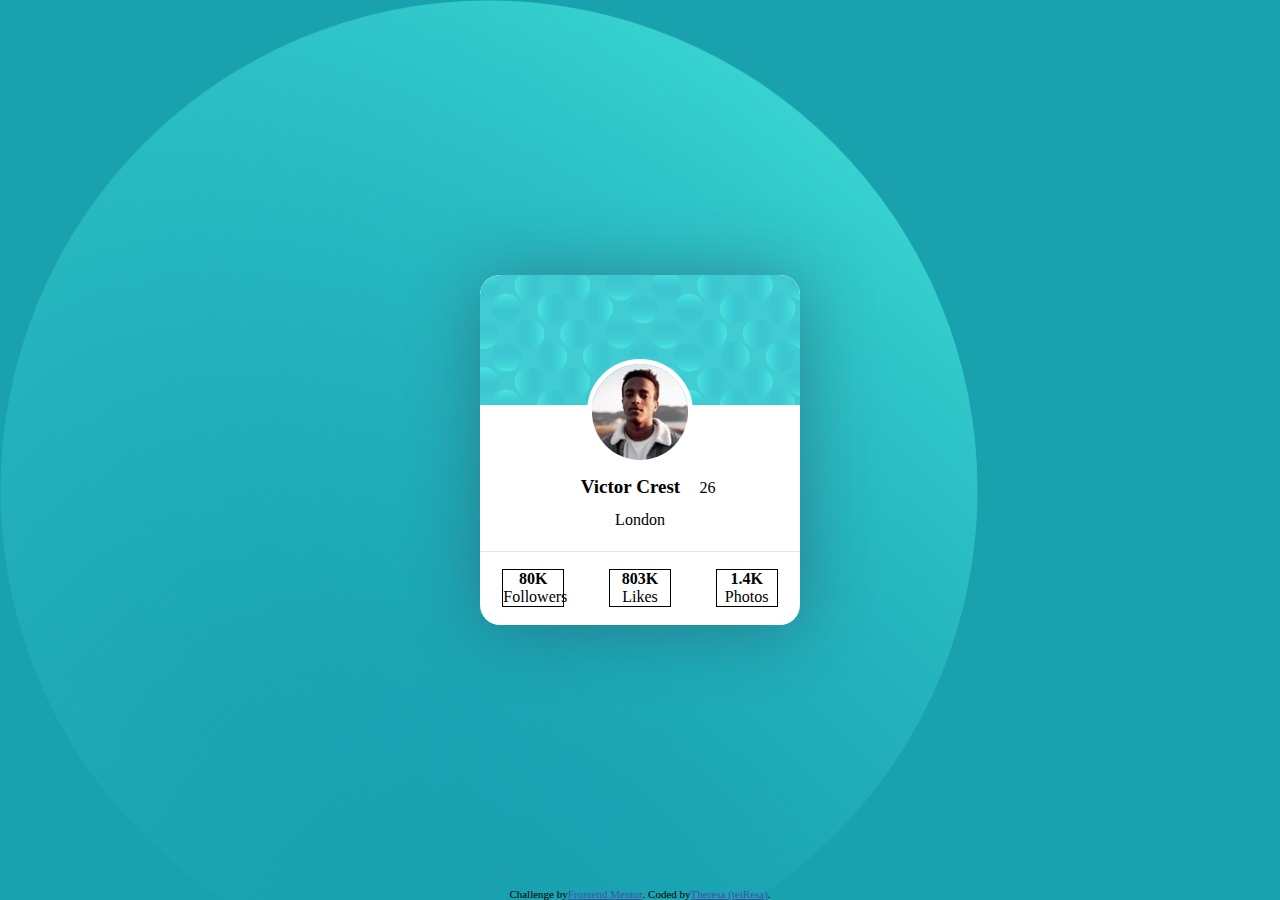
<file: index.html>
<!DOCTYPE html>
<html lang="en">
<head>
  <meta charset="UTF-8">
  <meta name="viewport" content="width=device-width, initial-scale=1.0"> <!-- displays site properly based on user's device -->

  <link rel="stylesheet" href="./profile-card-component-main/style.css" type="text/css">
  <link href="https://fonts.googleapis.com/css2?family=Kumbh+Sans:wght@400;700&display=swap" rel="stylesheet">
  <link rel="icon" type="image/png" sizes="32x32" href="profile-card-component-main/images/teiResa-favi.png">

  <title>Frontend Mentor | Profile card component</title>

</head>



<body>


  <div class="card">

      <div class="banner">      </div>



      <div class="info-main">
        <div class="user-info">
          <div class="user-name"> Victor Crest </div>
          <div class="user-age">  26	</div>
          <div class="user-city" id="title"> London	</div>
        </div>
      </div>

      <!-- <hr> -->
      <div class="info-stats">

          <div class="user-followers" id="info-box">
            <div class="followers-count" id="count"> 80K </div>
            <div class="followers-title" id="title"> Followers	</div>
        </div>
          <div class="user-likes" id="info-box">
            <div class="likes-count" id="count"> 803K </div>
            <div class="likes-title"  id="title"> Likes	</div>
        </div>
          <div class="user-photos" id="info-box">
            <div class="photos-count" id="count">  1.4K	</div>
            <div class="photos-title" id="title">  Photos	</div>
        </div>
      </div>




        <img class="profile-picture" src="./profile-card-component-main/images/image-victor.jpg" alt="victor pictor">

  </div>






  <div class="attribution">
    Challenge by <a href="https://www.frontendmentor.io?ref=challenge" target="_blank">Frontend Mentor</a>.
    Coded by <a href="https://github.com/teiResa">Theresa (teiResa)</a>.
  </div>

</body>
</html>
</file>
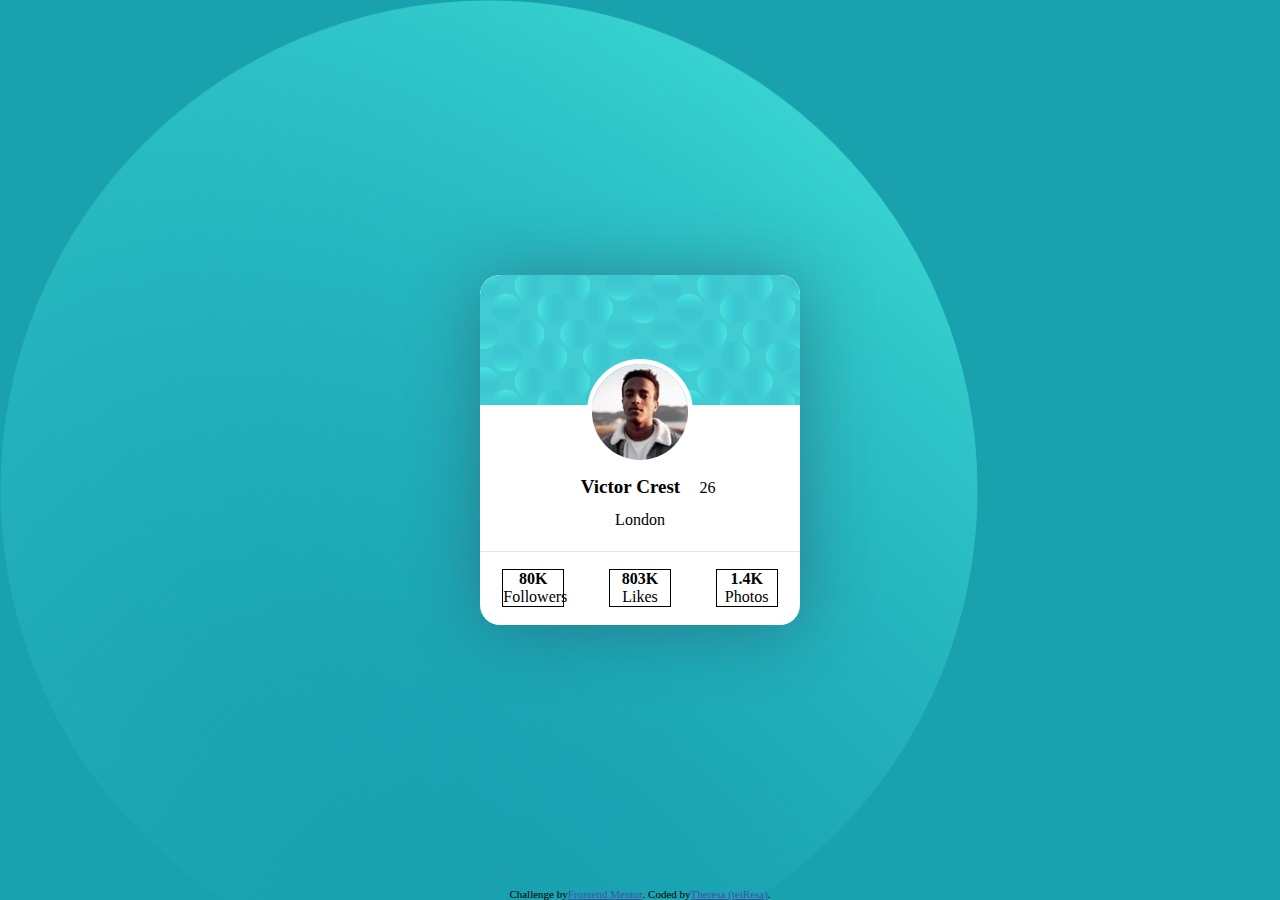
<file: profile-card-component-main/index.html>
<!DOCTYPE html>
<html lang="en">
<head>
  <meta charset="UTF-8">
  <meta name="viewport" content="width=device-width, initial-scale=1.0"> <!-- displays site properly based on user's device -->

  <link rel="stylesheet" href="style.css" type="text/css">
  <link href="https://fonts.googleapis.com/css2?family=Kumbh+Sans:wght@400;700&display=swap" rel="stylesheet">
  <link rel="icon" type="image/png" sizes="32x32" href="./images/teiResa-favi.png">

  <title>Frontend Mentor | Profile card component</title>

</head>



<body>



  <div class="card">

      <div class="banner">      </div>



      <div class="info-main">
        <div class="user-info">
          <div class="user-name"> Victor Crest </div>
          <div class="user-age">  26	</div>
          <div class="user-city" id="title"> London	</div>
        </div>
      </div>

      <!-- <hr> -->
      <div class="info-stats">

          <div class="user-followers" id="info-box">
            <div class="followers-count" id="count"> 80K </div>
            <div class="followers-title" id="title"> Followers	</div>
        </div>
          <div class="user-likes" id="info-box">
            <div class="likes-count" id="count"> 803K </div>
            <div class="likes-title"  id="title"> Likes	</div>
        </div>
          <div class="user-photos" id="info-box">
            <div class="photos-count" id="count">  1.4K	</div>
            <div class="photos-title" id="title">  Photos	</div>
        </div>
      </div>




        <img class="profile-picture" src="./images/image-victor.jpg" alt="victor pictor">

  </div>






  <div class="attribution">
    Challenge by <a href="https://www.frontendmentor.io?ref=challenge" target="_blank">Frontend Mentor</a>.
    Coded by <a href="https://github.com/teiResa">Theresa (teiResa)</a>.
  </div>
</body>
</html>
</file>
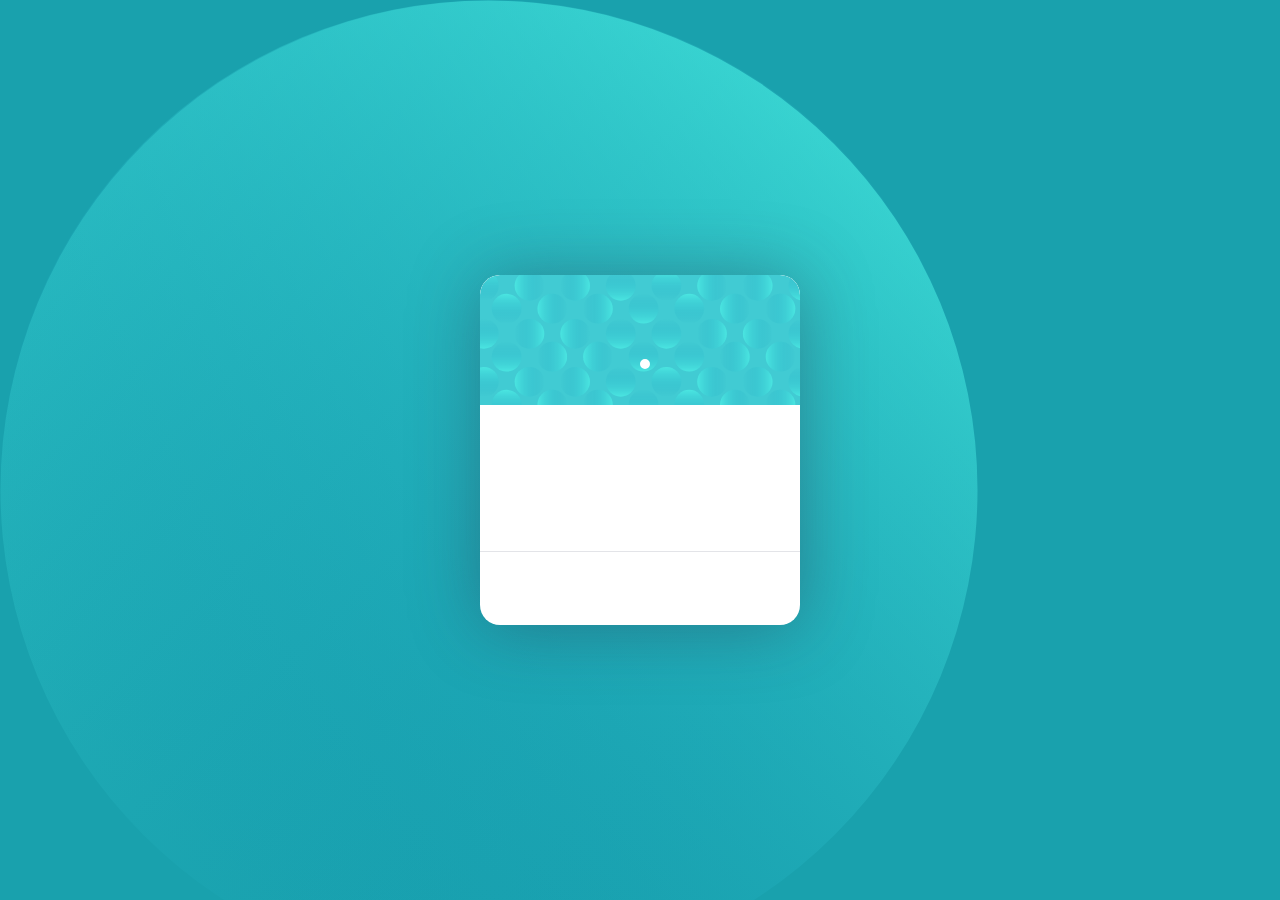
<file: profile-card-component-main/assignment.html>
<!DOCTYPE html>
<html lang="en" dir="ltr">
  <head>
    <meta charset="utf-8">
    <meta name="viewport" content="width=device-width, initial-scale=1" >
     <link rel="stylesheet" href="style.css" type="text/css">

    <title></title>
  </head>
  <body>

<p> wtf </p>
    		<div class="card">
    				<div class="banner"> </div>
    				<div class="info-main">
    					<div class="user-info">
    						<div class="user-name"> </div>
    						<div class="user-age">	</div>
    						<div class="user-city">	</div>
    					</div>
    			</div>


    				<div class="info-stats">
    						<div class="user-followers">
    							<div class="followers-count">	</div>
    							<div class="followers-title">	</div>
    					</div>
    						<div class="user-likes">
    							<div class="likes-count">	</div>
    							<div class="likes-title">	</div>
    					</div>
    						<div class="user-photos">
    							<div class="photos-count">	</div>
    							<div class="photos-title">	</div>
    					</div>
    		</div>



    		<div class="profile-frame">
    			<div class="profile-picture">

    			</div>
    		</div>
    		</div>



  </body>
</html>
</file>
<file: profile-card-component-main/style.css>
/* I cannot test whether the font is working as it is a Google APi, and I
* live in china. If someone happens to see this, could you let me know?
* until i can test it, I have chosen to leave those divs outlined.
* I'm currently looking for  a similar font or a way around this issue.
*/


html,
body {
	display: flex;
	width: 100%;
	height: 100%;

	justify-content: center;
	align-items: center;
	overflow: hidden;

	background: #19A1AD;
	background-image: url(images/bg-pattern-top.svg),
	 url(images/bg-pattern-bottom.svg);
	background-repeat: no-repeat;
	background-attachment: fixed;
}

<!-- fot the background image, make the two sizes images that change with size.
image 1 unless smaller than N, then it's image 2."" -->


@media (min-width: 377px) {
	body{
	width: 1440px;
	background-position:	left -5px top -205px, right 30px bottom -302px;
	background-size: 600px;
}
}

@media (max-width: 376px) {
	body {
	width: 400px;
	background-position:	left -210px top -140px, right -350px bottom -210px;
	background-size: 500px;

}
}

* {
	margin: 0;
	padding: 0;
}

p {

}



.card {
	position:absolute;
	display: flex;
	justify-content: center;
	height: 350px;			/* use pixels so it keeps it's size */
	width: 320px;
	border-radius: 20px;
	background: white;

	-moz-box-shadow: 1px 2px 70px rgba(45, 50, 72, .4);
	-webkit-box-shadow: 1px 2px 70px rgba(45, 50, 72, .4);
	box-shadow: 1px 2px 70px rgba(45, 50, 72, .4);



	overflow: hidden;

}

.banner {
	position: absolute;
	display: flex;
	align-self:  stretch;
	width: 100%;
	height: 37%;
	margin: 0;
	padding: 0;
	border-radius: 20px 20px 0 0;
	background-image: url("images/bg-pattern-card.svg");
	background-color: hsl(185, 75%, 39%);			/*incase the image isn't there */
}

.info-main{
	display: inline-block;

	position:absolute;
	width: 195px;
	height: 17%;
	padding: 0 10px;
	top: 56%;
	outline: 0px purple solid;
	text-align: center;

}

.user-name {
	display: inline-block;

		height: auto;
		width: 130px;

		padding-top: 5px;
		font-size: 19px;
		font-weight: 700;

}

.user-age {
		display: inline-block;
		height: auto;
		width: 15px;

		font-size: 16px;

}

.user-city {
		padding-top: 13px;
		font-size: 16px;

}


.info-stats{
	position: absolute;
	display:flex;
	align-self: flex-end;
	justify-content: space-around;
	flex-basis: 100%;
	align-items: center;

	width: 100%;
	height: 21%;
	margin-left: 15px;
	margin-right: 15px;
	overflow: hidden;

	text-align: center;

	border-top: 1px solid hsl(227, 10%, 90%);			/* gradient this? */
}

#info-box {
	width: 60px;
	border: 1px black solid;
	margin-left:
}

#count {
	font-weight: bold;
}

#title {
	font-weight: lighter;
}



.profile-picture {
	position: absolute;
	top: 24%;
	border: 5px white solid;
	border-radius: 50%;

}


.attribution {
	display: flex;
	align-self: flex-end;
	align-items: stretch;
	font-size: 11px;
	text-align: center;
}

.attribution a {
	color: hsl(228, 45%, 44%);
}

/* Mobile phone, 375px*/
/*
@media screen and (min-width: 375px) {
	body {
		width: 337px;
	}
}
*/
</file>
